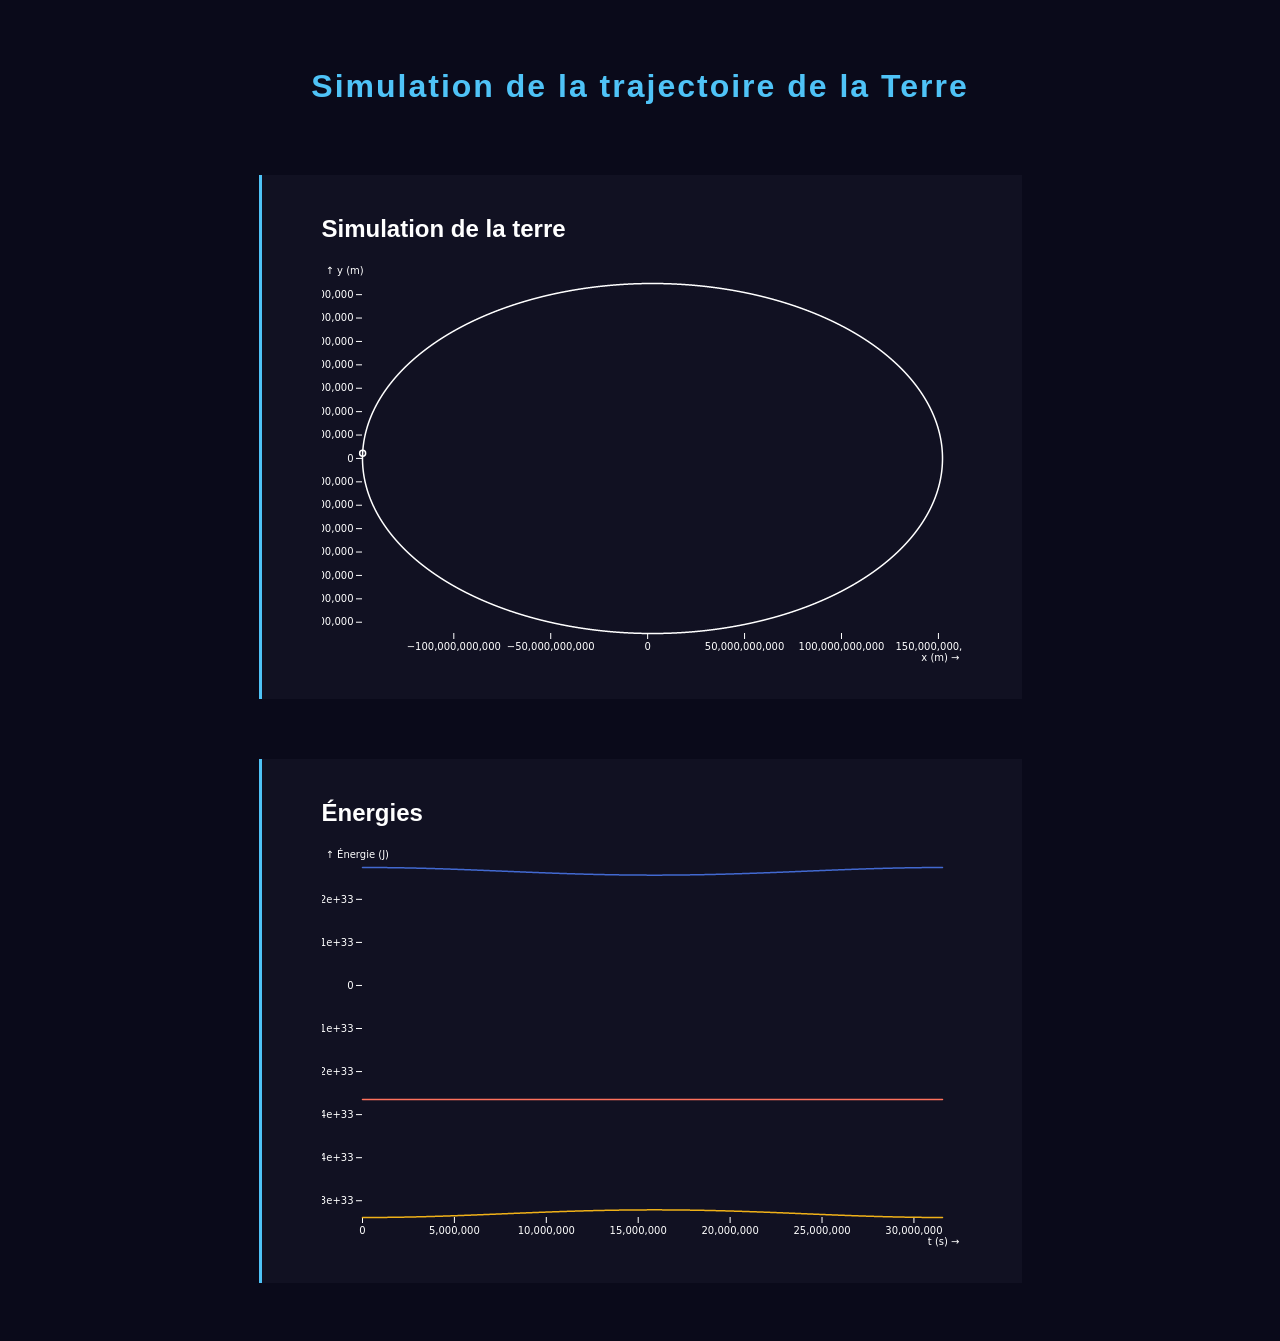
<file: index.html>
<!DOCTYPE html>
<html lang="fr">
<head>
    <meta charset="UTF-8">
    <meta name="viewport" content="width=device-width, initial-scale=1.0">
    <script src="website/d3.js"></script>
    <script src="website/plot.js"></script>
    <script type="module" src="website/graphs.js"></script>
    <link rel="stylesheet" href="website/style.css">
    <title>- Kepler Project -</title>
    
</head>
<body>
    <h1> Simulation de la trajectoire de la Terre </h1>

    <div id="trajectoire"></div>
    <div id="energies"></div>

</body>
</html>
</file>
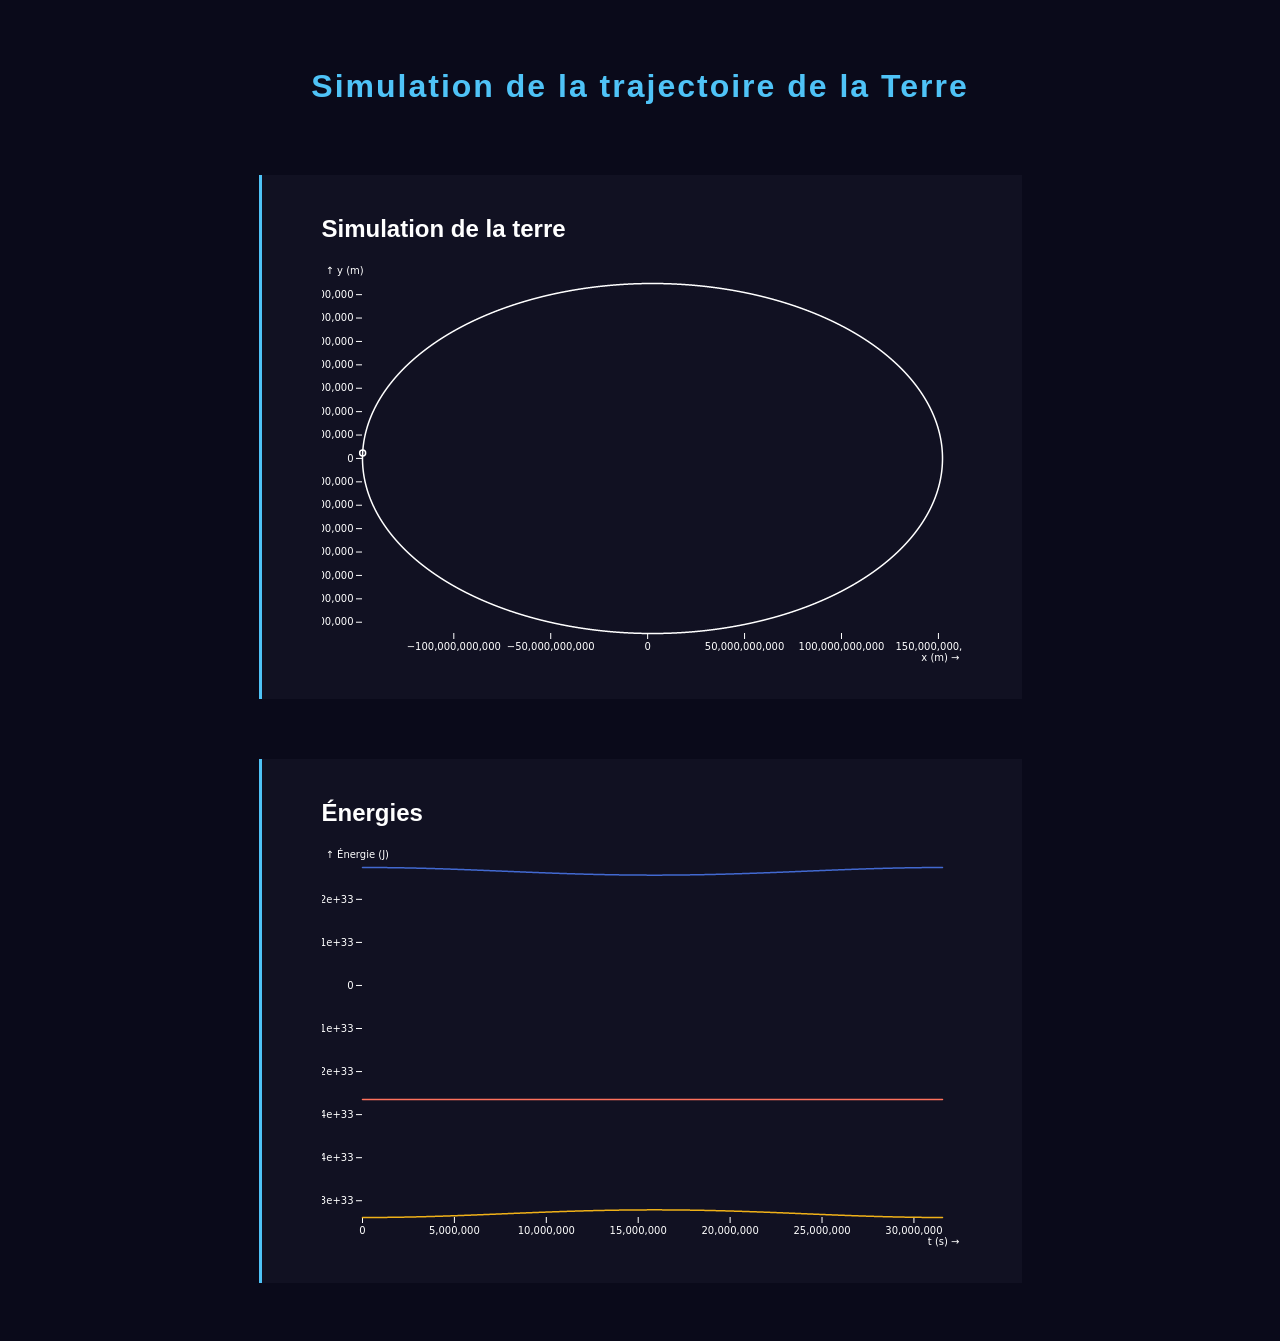
<file: docs/index.html>
<!DOCTYPE html>
<html lang="en">
<head>
    <meta charset="UTF-8">
    <meta name="viewport" content="width=device-width, initial-scale=1.0">
    <script src="../website/d3.js"></script>
    <script src="../website/plot.js"></script>
    <script type="module" src="../website/graphs.js"></script>
    <link rel="stylesheet" href="../website/style.css">
    <title>Document</title>
    
</head>
<body>
    <h1> Simulation de la trajectoire de la Terre </h1>

    <div id="trajectoire"></div>
    <div id="energies"></div>

</body>
</html>
</file>
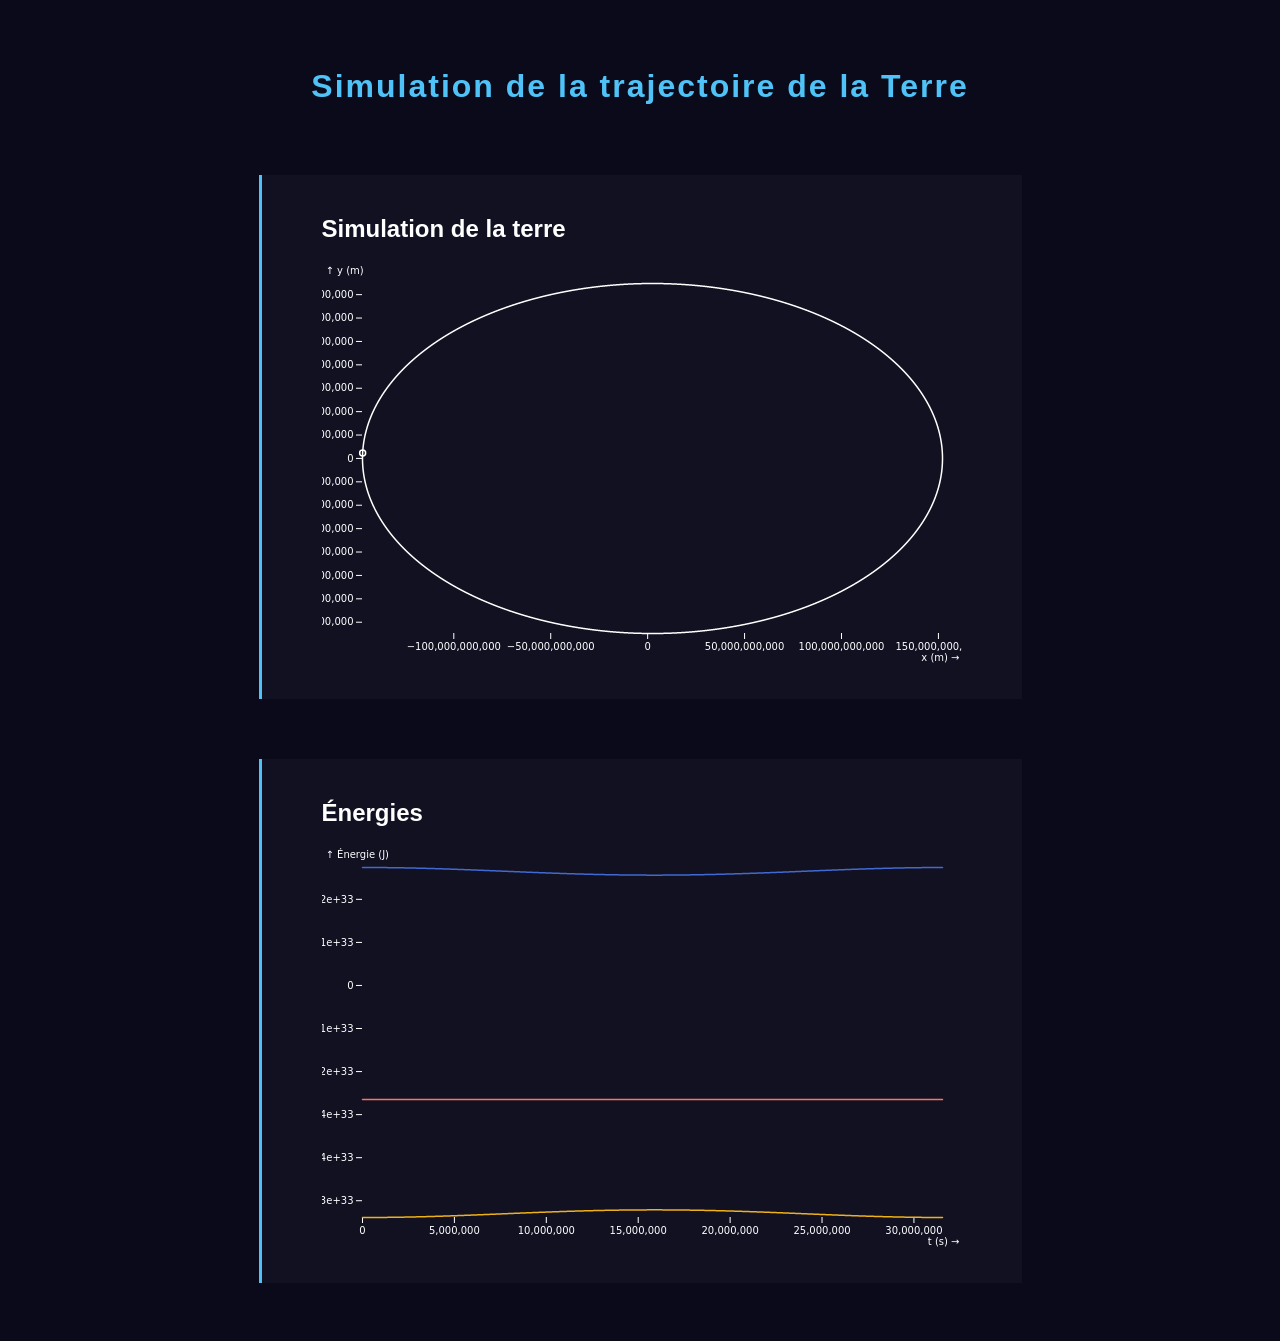
<file: website/index.html>
<!DOCTYPE html>
<html lang="en">
<head>
    <meta charset="UTF-8">
    <meta name="viewport" content="width=device-width, initial-scale=1.0">
    <script src="d3.js"></script>
    <script src="plot.js"></script>
    <script type="module" src="./graphs.js"></script>
    <link rel="stylesheet" href="style.css">
    <title>Document</title>
    
</head>
<body>
    <h1> Simulation de la trajectoire de la Terre </h1>

    <div id="trajectoire"></div>
    <div id="energies"></div>

</body>
</html>
</file>
<file: website/style.css>
body {
    background-color: #0a0a1a;
    color: white;
    font-family: 'Arial', sans-serif;
    display: flex;
    flex-direction: column;
    align-items: center;
    padding: 20px;
}

h1{
    color: #4fc3f7;
    letter-spacing : 2px;
    margin : 40px
}

#trajectoire, #energies {
    background-color: #111122;
    border-left: 3px solid #4fc3f7;
    padding: 20px;
    margin: 30px 0;
}
</file>
